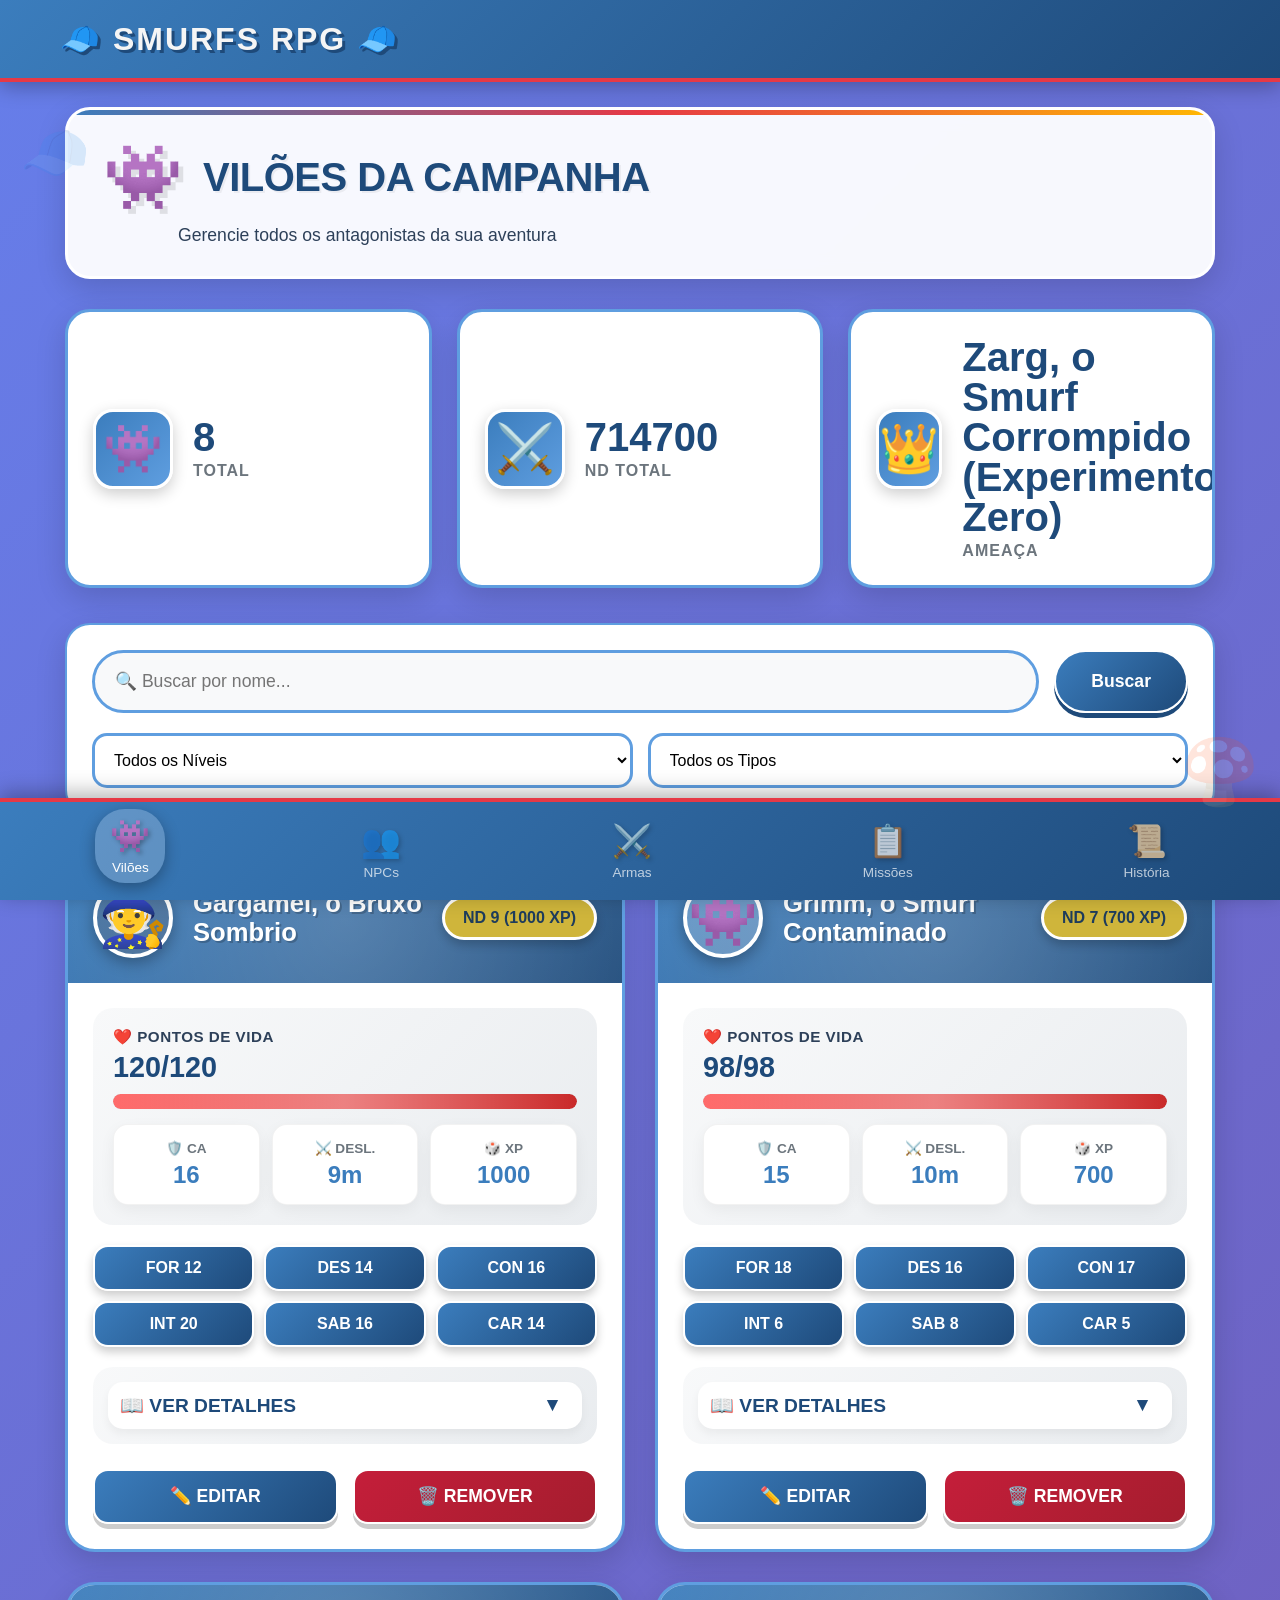
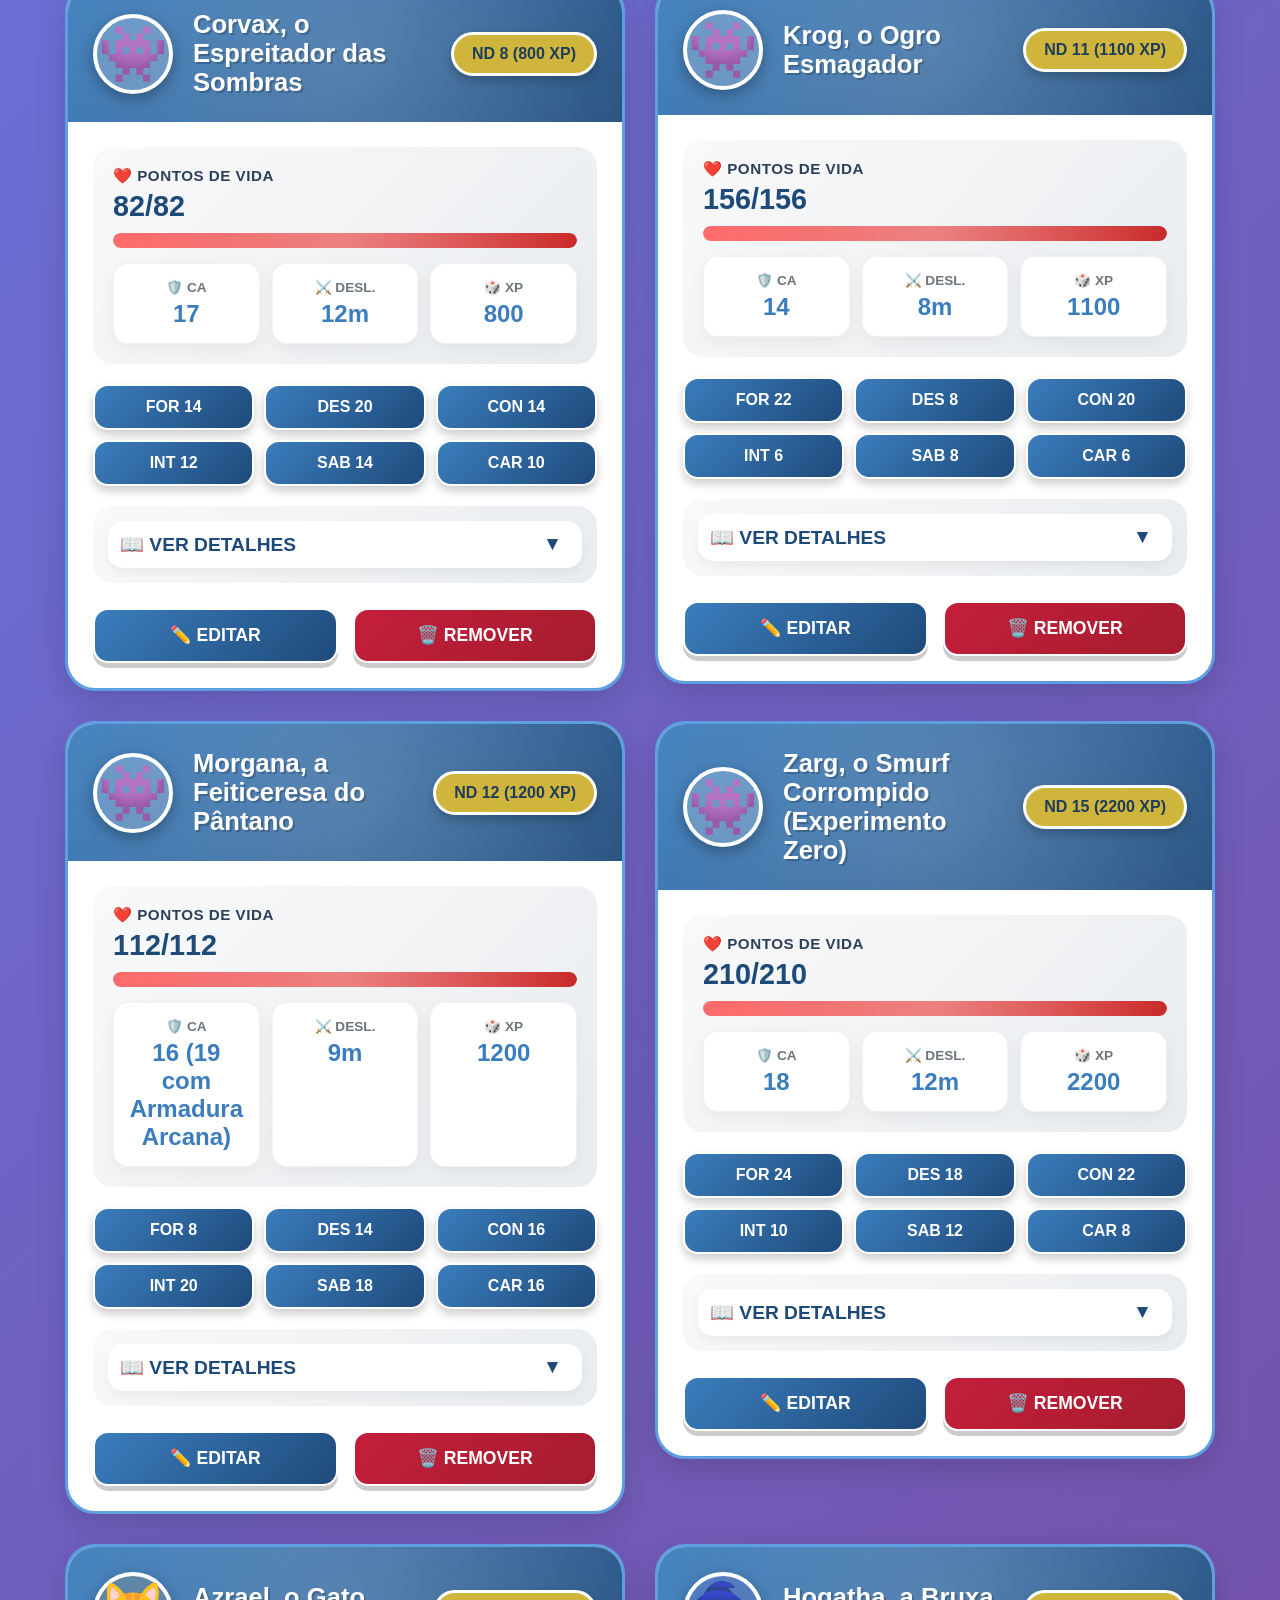
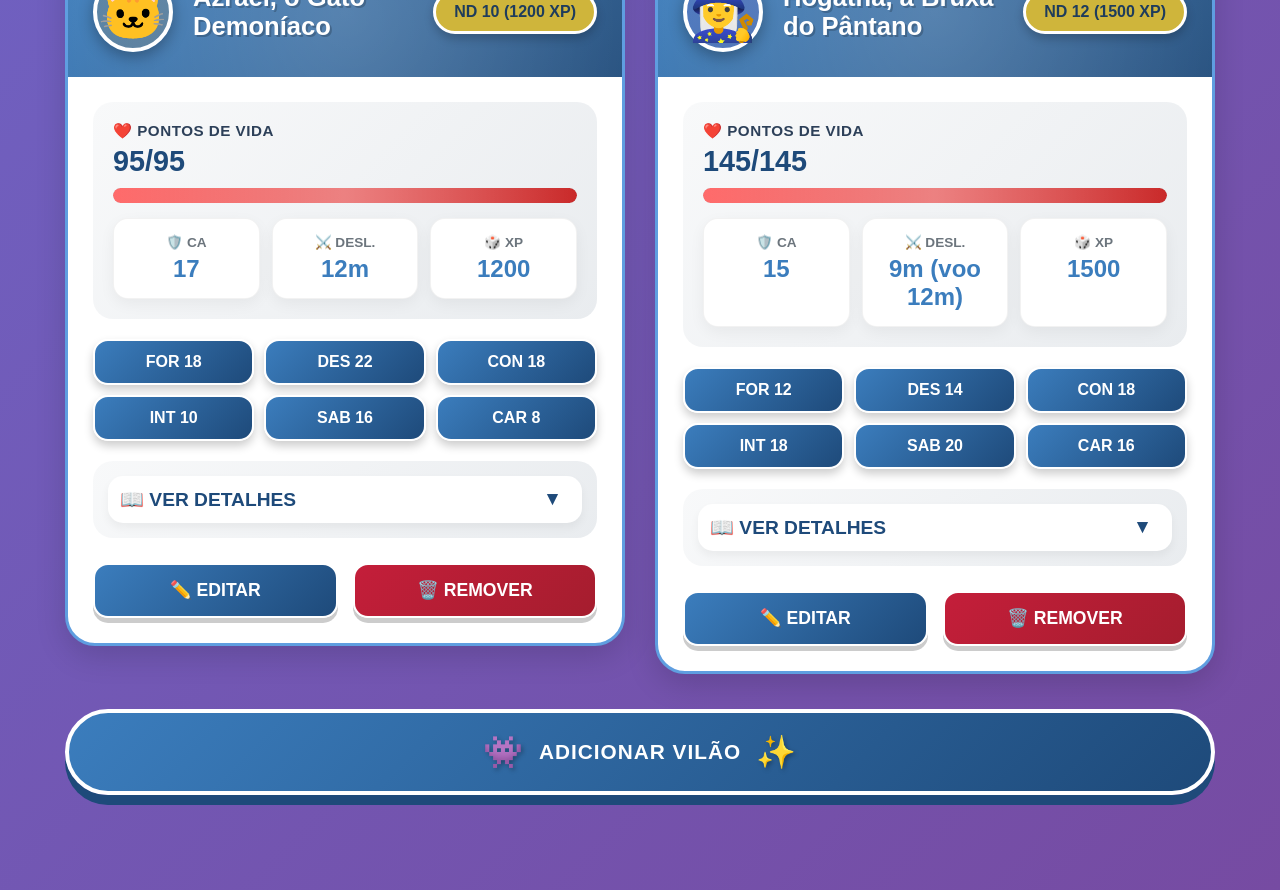
<file: index.html>
<!DOCTYPE html>
<html lang="pt-BR">
<head>
    <meta charset="UTF-8">
    <meta name="viewport" content="width=device-width, initial-scale=1.0, maximum-scale=1.0, user-scalable=no">
    <title>🧢 SMURFS RPG - D&D 5.5</title>
    
    <!-- CSS Principal -->
    <link rel="stylesheet" href="style.css">
    
    <!-- CSS das páginas específicas -->
    <link rel="stylesheet" href="assets/css/historia.css">
    <link rel="stylesheet" href="assets/css/armas.css">
    
    <meta name="theme-color" content="#3b7dbd">
</head>
<body>
    <!-- Header -->
    <div id="header-container">
        <header class="header">
            <div class="header-content">
                <h1>🧢 SMURFS RPG 🧢</h1>
            </div>
        </header>
    </div>

    <!-- Conteúdo principal -->
    <main class="container" id="main-container">
        <div id="content" class="content-area">
            <!-- Loading Screen -->
            <div class="loading-screen">
                <h1 class="loading-title">SMURFS RPG</h1>
                <div class="loading-spinner"></div>
                <p class="loading-text">Carregando a Vila dos Smurfs...</p>
            </div>
        </div>
    </main>

    <!-- Navegação inferior -->
    <nav class="bottom-nav">
        <a href="#" class="nav-item active" data-page="viloes" id="nav-viloes">
            <span class="nav-icon">👾</span>
            <span class="nav-text">Vilões</span>
        </a>
        <a href="#" class="nav-item" data-page="npcs" id="nav-npcs">
            <span class="nav-icon">👥</span>
            <span class="nav-text">NPCs</span>
        </a>

        <a href="#" class="nav-item" data-page="armas" id="nav-armas">
    <span class="nav-icon">⚔️</span>
    <span class="nav-text">Armas</span>
</a>
        <a href="#" class="nav-item" data-page="necessidades" id="nav-necessidades">
            <span class="nav-icon">📋</span>
            <span class="nav-text">Missões</span>
        </a>
        <a href="#" class="nav-item" data-page="historia" id="nav-historia">
            <span class="nav-icon">📜</span>
            <span class="nav-text">História</span>
        </a>

    </nav>

    <!-- Modal -->
    <div id="modal-container">
        <div id="modal" class="modal">
            <div class="modal-content">
                <div class="modal-header">
                    <h2 id="modal-title">Título</h2>
                    <button class="close-modal" onclick="fecharModal()">&times;</button>
                </div>
                <div id="modal-body"></div>
            </div>
        </div>
    </div>

    <!-- Elementos decorativos -->
    <div class="floating-mushroom">🍄</div>
    <div class="floating-smurf">🧢</div>

    <!-- Script principal (sempre carregado no final) -->
  <script src="./script.js"></script>
    
    <!-- Script de inicialização (garante que tudo funciona) -->
    <script>
        // Garantir que a navegação funciona mesmo se algo der errado
        document.addEventListener('DOMContentLoaded', function() {
            // Aguardar o script principal carregar
            setTimeout(function() {
                // Se a função carregarPagina não existir, criar uma de fallback
                if (typeof window.carregarPagina !== 'function') {
                    console.warn('Função carregarPagina não encontrada, criando fallback');
                    window.carregarPagina = function(page) {
                        console.log('Fallback: tentando carregar página', page);
                        // Tentar recarregar o script
                        const script = document.createElement('script');
                        script.src = 'js/script.js?' + Date.now(); // Cache bust
                        script.onload = function() {
                            console.log('Script recarregado, tentando novamente');
                            if (typeof window.carregarPagina === 'function') {
                                window.carregarPagina(page);
                            }
                        };
                        document.body.appendChild(script);
                    };
                }
                
                // Adicionar eventos aos links de navegação
                document.querySelectorAll('.nav-item').forEach(item => {
                    item.addEventListener('click', function(e) {
                        e.preventDefault();
                        const page = this.dataset.page;
                        if (typeof window.carregarPagina === 'function') {
                            window.carregarPagina(page);
                        } else {
                            console.error('Função carregarPagina não disponível');
                        }
                    });
                });
            }, 500); // Pequeno delay para garantir que o script carregou
        });
    </script>
</body>
</html>
</file>
<file: style.css>
/* ===== VARIÁVEIS GLOBAIS ===== */
:root {
    --smurf-blue: #3b7dbd;
    --smurf-blue-light: #5f9ee0;
    --smurf-blue-dark: #1e4a7a;
    --smurf-hat: #f5f5f5;
    --smurf-hat-red: #e63946;
    --forest-green: #2d6a4f;
    --forest-light: #40916c;
    --gold: #ffb703;
    --potion-purple: #9d4edd;
    --dnd-red: #c41e3a;
    --dnd-gold: #cfb53b;
    --dnd-brown: #8b4513;
    --text-primary: #1e3c5c;
    --text-secondary: #2d4059;
    --text-dim: #6c757d;
    --shadow: 0 10px 30px rgba(0, 0, 0, 0.15);
    --shadow-hover: 0 20px 40px rgba(0, 0, 0, 0.2);
    --border-radius: 25px;
    --transition: all 0.3s ease;
}

/* ===== RESET ===== */
* {
    margin: 0;
    padding: 0;
    box-sizing: border-box;
    font-family: 'Segoe UI', 'Roboto', sans-serif;
}

body {
    background: linear-gradient(135deg, #667eea 0%, #764ba2 100%);
    color: var(--text-primary);
    min-height: 100vh;
    padding-bottom: 70px;
    position: relative;
}

/* ===== HEADER ===== */
.header {
    background: linear-gradient(135deg, var(--smurf-blue), var(--smurf-blue-dark));
    padding: 20px;
    position: sticky;
    top: 0;
    z-index: 100;
    border-bottom: 4px solid var(--smurf-hat-red);
    box-shadow: 0 4px 20px rgba(0, 0, 0, 0.3);
}

.header-content {
    display: flex;
    align-items: center;
    justify-content: space-between;
    max-width: 1200px;
    margin: 0 auto;
    padding: 0 20px;
}

.header h1 {
    font-size: 2rem;
    color: var(--smurf-hat);
    text-shadow: 3px 3px 0 var(--smurf-blue-dark);
    letter-spacing: 2px;
}

.header-menu {
    background: rgba(255,255,255,0.2);
    border: 2px solid white;
    color: white;
    font-size: 2rem;
    cursor: pointer;
    width: 60px;
    height: 60px;
    border-radius: 50%;
    display: flex;
    align-items: center;
    justify-content: center;
    transition: var(--transition);
}

.header-menu:hover {
    background: white;
    color: var(--smurf-blue);
    transform: rotate(90deg);
}

/* ===== NAVEGAÇÃO INFERIOR ===== */
.bottom-nav {
    position: fixed;
    bottom: 0;
    left: 0;
    right: 0;
    background: linear-gradient(135deg, var(--smurf-blue), var(--smurf-blue-dark));
    display: flex;
    justify-content: space-around;
    padding: 12px 5px;
    border-top: 4px solid var(--smurf-hat-red);
    z-index: 100;
    box-shadow: 0 -5px 20px rgba(0, 0, 0, 0.3);
}

.nav-item {
    color: rgba(255,255,255,0.7);
    text-decoration: none;
    font-size: 0.85rem;
    display: flex;
    flex-direction: column;
    align-items: center;
    gap: 5px;
    transition: var(--transition);
    padding: 8px 15px;
    border-radius: 30px;
    position: relative;
    overflow: hidden;
}

.nav-item::before {
    content: '';
    position: absolute;
    bottom: 0;
    left: 0;
    right: 0;
    height: 0;
    background: rgba(255,255,255,0.2);
    transition: var(--transition);
}

.nav-item:hover::before {
    height: 100%;
}

.nav-item.active {
    color: white;
    background: rgba(255,255,255,0.2);
    transform: translateY(-5px);
    box-shadow: 0 5px 15px rgba(0,0,0,0.3);
}

.nav-icon {
    font-size: 2rem;
    filter: drop-shadow(2px 2px 2px rgba(0,0,0,0.3));
}

/* ===== CONTAINER PRINCIPAL ===== */
.container {
    max-width: 1200px;
    margin: 0 auto;
    padding: 25px;
}

.page-header {
    text-align: left;
    margin-bottom: 30px;
    background: rgba(255,255,255,0.95);
    backdrop-filter: blur(10px);
    padding: 30px 35px;
    border-radius: var(--border-radius);
    border: 3px solid white;
    box-shadow: var(--shadow);
    position: relative;
    overflow: hidden;
}

.page-header::before {
    content: '';
    position: absolute;
    top: 0;
    left: 0;
    right: 0;
    height: 5px;
    background: linear-gradient(90deg, var(--smurf-blue), var(--smurf-hat-red), var(--gold));
}

.header-title {
    display: flex;
    align-items: center;
    gap: 20px;
}

.header-emoji {
    font-size: 4rem;
    filter: drop-shadow(5px 5px 0 rgba(0,0,0,0.1));
    animation: bounce 2s infinite;
}

@keyframes bounce {
    0%, 100% { transform: translateY(0); }
    50% { transform: translateY(-10px); }
}

.page-header h1 {
    color: var(--smurf-blue-dark);
    font-size: 2.5rem;
    font-weight: 800;
    text-shadow: 2px 2px 0 rgba(0,0,0,0.05);
    letter-spacing: -0.5px;
}

.header-subtitle {
    color: var(--text-secondary);
    font-size: 1.1rem;
    margin-top: 10px;
    padding-left: 75px;
}

/* ===== STATS GRID ===== */
.stats-grid {
    display: grid;
    grid-template-columns: repeat(auto-fit, minmax(250px, 1fr));
    gap: 25px;
    margin-bottom: 35px;
}

.stat-card {
    background: white;
    border-radius: var(--border-radius);
    padding: 25px;
    display: flex;
    align-items: center;
    gap: 20px;
    box-shadow: var(--shadow);
    border: 3px solid var(--smurf-blue-light);
    transition: var(--transition);
    position: relative;
    overflow: hidden;
}

.stat-card::after {
    content: '';
    position: absolute;
    top: -50%;
    right: -50%;
    width: 200%;
    height: 200%;
    background: radial-gradient(circle, rgba(255,255,255,0.2) 0%, transparent 70%);
    opacity: 0;
    transition: var(--transition);
}

.stat-card:hover {
    transform: translateY(-10px) scale(1.02);
    border-color: var(--smurf-blue);
    box-shadow: var(--shadow-hover);
}

.stat-card:hover::after {
    opacity: 1;
}

.stat-icon {
    font-size: 3rem;
    width: 80px;
    height: 80px;
    background: linear-gradient(135deg, var(--smurf-blue), var(--smurf-blue-light));
    border-radius: 20px;
    display: flex;
    align-items: center;
    justify-content: center;
    color: white;
    border: 3px solid white;
    box-shadow: 0 5px 15px rgba(0,0,0,0.2);
}

.stat-info {
    flex: 1;
}

.stat-value {
    display: block;
    font-size: 2.5rem;
    font-weight: 800;
    color: var(--smurf-blue-dark);
    line-height: 1;
    margin-bottom: 5px;
}

.stat-label {
    font-size: 1rem;
    color: var(--text-dim);
    text-transform: uppercase;
    letter-spacing: 1px;
    font-weight: 600;
}

/* ===== FILTROS ===== */
.filtros-container {
    background: white;
    border-radius: var(--border-radius);
    padding: 25px;
    margin-bottom: 35px;
    box-shadow: var(--shadow);
    border: 2px solid var(--smurf-blue-light);
}

.busca-wrapper {
    display: flex;
    gap: 15px;
    margin-bottom: 20px;
}

.busca-input {
    flex: 1;
    padding: 18px 20px;
    border: 3px solid var(--smurf-blue-light);
    border-radius: 50px;
    font-size: 1.1rem;
    transition: var(--transition);
    background: #f8f9fa;
}

.busca-input:focus {
    outline: none;
    border-color: var(--smurf-blue);
    box-shadow: 0 0 0 4px rgba(59, 125, 189, 0.2);
    background: white;
}

.btn-busca {
    padding: 18px 35px;
    background: linear-gradient(135deg, var(--smurf-blue), var(--smurf-blue-dark));
    color: white;
    border: none;
    border-radius: 50px;
    font-weight: bold;
    font-size: 1.1rem;
    cursor: pointer;
    transition: var(--transition);
    border: 2px solid white;
    box-shadow: 0 5px 0 var(--smurf-blue-dark);
}

.btn-busca:active {
    transform: translateY(5px);
    box-shadow: none;
}

.filtros-grid {
    display: grid;
    grid-template-columns: repeat(auto-fit, minmax(200px, 1fr));
    gap: 15px;
}

.filtro-select {
    padding: 15px;
    border: 3px solid var(--smurf-blue-light);
    border-radius: 15px;
    font-size: 1rem;
    background: white;
    cursor: pointer;
    transition: var(--transition);
}

.filtro-select:hover {
    border-color: var(--smurf-blue);
    background: #f8f9fa;
}

.filtros-rapidos {
    display: flex;
    gap: 10px;
    flex-wrap: wrap;
    margin-bottom: 20px;
}

.filtro-tag {
    padding: 12px 20px;
    background: white;
    border: 2px solid var(--smurf-blue-light);
    border-radius: 40px;
    font-size: 0.95rem;
    cursor: pointer;
    transition: var(--transition);
    font-weight: 600;
}

.filtro-tag:hover {
    background: var(--smurf-blue);
    color: white;
    border-color: var(--smurf-blue);
    transform: translateY(-2px);
}

.status-tabs {
    display: flex;
    gap: 10px;
    margin-bottom: 25px;
    background: white;
    padding: 10px;
    border-radius: 60px;
    box-shadow: var(--shadow);
}

.tab-btn {
    flex: 1;
    padding: 15px;
    border: none;
    background: transparent;
    color: var(--text-secondary);
    border-radius: 50px;
    font-size: 1rem;
    font-weight: 600;
    cursor: pointer;
    transition: var(--transition);
}

.tab-btn.active {
    background: linear-gradient(135deg, var(--smurf-blue), var(--smurf-blue-dark));
    color: white;
    box-shadow: 0 5px 15px rgba(59, 125, 189, 0.4);
}

/* ===== CARDS DE VILÕES ===== */
.viloes-lista {
    display: grid;
    grid-template-columns: repeat(auto-fill, minmax(400px, 1fr));
    gap: 30px;
    margin-bottom: 35px;
}

.card {
    background: white;
    border-radius: 30px;
    overflow: hidden;
    box-shadow: var(--shadow);
    border: 3px solid var(--smurf-blue-light);
    transition: var(--transition);
    height: fit-content;
    position: relative;
}

.card:hover {
    transform: translateY(-15px) scale(1.02);
    box-shadow: var(--shadow-hover);
    border-color: var(--smurf-blue);
}

.card-header {
    background: linear-gradient(135deg, var(--smurf-blue), var(--smurf-blue-dark));
    padding: 25px;
    display: flex;
    align-items: center;
    gap: 20px;
    color: white;
    position: relative;
    overflow: hidden;
}

.card-header::before {
    content: '';
    position: absolute;
    top: -50%;
    right: -50%;
    width: 200%;
    height: 200%;
    background: radial-gradient(circle, rgba(255,255,255,0.2) 0%, transparent 70%);
}

.vilao-tipo-emoji {
    font-size: 3.5rem;
    width: 80px;
    height: 80px;
    background: rgba(255,255,255,0.2);
    border-radius: 50%;
    display: flex;
    align-items: center;
    justify-content: center;
    border: 4px solid white;
    box-shadow: 0 5px 15px rgba(0,0,0,0.3);
    position: relative;
    z-index: 1;
}

.vilao-nome {
    flex: 1;
    font-size: 1.6rem;
    font-weight: bold;
    margin: 0;
    text-shadow: 2px 2px 0 rgba(0,0,0,0.2);
    position: relative;
    z-index: 1;
}

.badge-nivel {
    background: var(--dnd-gold);
    color: var(--text-primary);
    padding: 10px 18px;
    border-radius: 40px;
    font-size: 1rem;
    font-weight: bold;
    border: 3px solid white;
    box-shadow: 0 5px 10px rgba(0,0,0,0.2);
    position: relative;
    z-index: 1;
}

.card-content {
    padding: 25px;
}

.vilao-status {
    background: linear-gradient(135deg, #f8f9fa, #e9ecef);
    border-radius: 20px;
    padding: 20px;
    margin-bottom: 20px;
}

.status-item {
    margin-bottom: 15px;
}

.status-label {
    display: block;
    font-size: 0.95rem;
    color: var(--text-secondary);
    margin-bottom: 5px;
    font-weight: 600;
    letter-spacing: 0.5px;
}

.status-value {
    font-size: 1.8rem;
    font-weight: bold;
    color: var(--smurf-blue-dark);
    display: block;
    margin-bottom: 10px;
}

.progress-bar {
    width: 100%;
    height: 15px;
    background: #dee2e6;
    border-radius: 20px;
    overflow: hidden;
    box-shadow: inset 0 2px 5px rgba(0,0,0,0.1);
}

.progress-fill {
    height: 100%;
    background: linear-gradient(90deg, #ff6b6b, #c92a2a);
    border-radius: 20px;
    transition: width 0.5s ease;
    position: relative;
    overflow: hidden;
}

.progress-fill::after {
    content: '';
    position: absolute;
    top: 0;
    left: 0;
    right: 0;
    bottom: 0;
    background: linear-gradient(90deg, transparent, rgba(255,255,255,0.3), transparent);
    animation: shimmer 1.5s infinite;
}

@keyframes shimmer {
    0% { transform: translateX(-100%); }
    100% { transform: translateX(100%); }
}

.status-row {
    display: grid;
    grid-template-columns: repeat(3, 1fr);
    gap: 12px;
}

.status-mini {
    background: white;
    border-radius: 15px;
    padding: 15px;
    text-align: center;
    box-shadow: 0 5px 15px rgba(0,0,0,0.05);
    border: 1px solid rgba(0,0,0,0.05);
}

.status-mini .label {
    display: block;
    font-size: 0.85rem;
    color: var(--text-dim);
    margin-bottom: 5px;
    font-weight: 600;
}

.status-mini .value {
    font-size: 1.5rem;
    font-weight: bold;
    color: var(--smurf-blue);
}

.atributos-mini {
    display: grid;
    grid-template-columns: repeat(3, 1fr);
    gap: 10px;
    margin: 20px 0;
}

.atributo {
    background: linear-gradient(135deg, var(--smurf-blue), var(--smurf-blue-dark));
    color: white;
    padding: 12px 8px;
    border-radius: 15px;
    text-align: center;
    font-weight: bold;
    font-size: 1rem;
    border: 2px solid white;
    box-shadow: 0 5px 10px rgba(0,0,0,0.2);
    transition: var(--transition);
}

.atributo:hover {
    transform: scale(1.05);
    filter: brightness(1.1);
}

.detalhes-vilao {
    margin: 20px 0;
    background: linear-gradient(135deg, #f8f9fa, #e9ecef);
    border-radius: 20px;
    padding: 15px;
}

.detalhes-vilao summary {
    cursor: pointer;
    color: var(--smurf-blue-dark);
    font-weight: bold;
    font-size: 1.2rem;
    padding: 12px;
    background: white;
    border-radius: 15px;
    list-style: none;
    position: relative;
    box-shadow: 0 5px 10px rgba(0,0,0,0.05);
    transition: var(--transition);
}

.detalhes-vilao summary:hover {
    background: var(--smurf-blue);
    color: white;
}

.detalhes-vilao summary::-webkit-details-marker {
    display: none;
}

.detalhes-vilao summary::after {
    content: '▼';
    position: absolute;
    right: 20px;
    transition: transform 0.3s;
}

.detalhes-vilao[open] summary::after {
    transform: rotate(180deg);
}

.detalhes-conteudo {
    padding: 20px 15px 10px;
}

.detalhes-conteudo h4 {
    color: var(--smurf-blue-dark);
    margin: 15px 0 10px;
    font-size: 1.2rem;
    border-left: 4px solid var(--dnd-gold);
    padding-left: 12px;
}

.ataques-list {
    list-style: none;
    margin: 10px 0;
}

.ataques-list li {
    background: white;
    padding: 15px 20px;
    margin-bottom: 10px;
    border-radius: 15px;
    display: flex;
    justify-content: space-between;
    align-items: center;
    border-left: 5px solid var(--smurf-blue);
    box-shadow: 0 3px 10px rgba(0,0,0,0.05);
    transition: var(--transition);
}

.ataques-list li:hover {
    transform: translateX(5px);
    border-left-color: var(--dnd-gold);
}

.ataque-nome {
    font-weight: 600;
    font-size: 1.1rem;
}

.ataque-dano {
    background: linear-gradient(135deg, var(--dnd-gold), #e6b800);
    color: var(--text-primary);
    padding: 6px 15px;
    border-radius: 30px;
    font-weight: bold;
    border: 2px solid white;
}

.historia {
    background: white;
    padding: 20px;
    border-radius: 15px;
    line-height: 1.7;
    border-left: 5px solid var(--dnd-gold);
    box-shadow: 0 3px 10px rgba(0,0,0,0.05);
    font-size: 1.05rem;
}

.taticas, .fraquezas, .tesouro {
    background: white;
    padding: 15px;
    border-radius: 12px;
    margin: 10px 0;
    border-left: 4px solid var(--smurf-blue);
}

.acoes-vilao {
    display: grid;
    grid-template-columns: 1fr 1fr;
    gap: 15px;
    margin-top: 25px;
}

.btn-editar, .btn-remover {
    padding: 15px;
    border: none;
    border-radius: 15px;
    font-size: 1.1rem;
    font-weight: bold;
    cursor: pointer;
    display: flex;
    align-items: center;
    justify-content: center;
    gap: 10px;
    transition: var(--transition);
    border: 2px solid white;
    box-shadow: 0 5px 0 rgba(0,0,0,0.2);
}

.btn-editar {
    background: linear-gradient(135deg, var(--smurf-blue), var(--smurf-blue-dark));
    color: white;
}

.btn-remover {
    background: linear-gradient(135deg, var(--dnd-red), #a51d2e);
    color: white;
}

.btn-editar:active, .btn-remover:active {
    transform: translateY(5px);
    box-shadow: none;
}

/* ===== CARDS DE NPC ===== */
.npcs-lista {
    display: grid;
    grid-template-columns: repeat(auto-fill, minmax(350px, 1fr));
    gap: 25px;
    margin-bottom: 35px;
}

.npc-card {
    background: white;
    border-radius: 30px;
    padding: 25px;
    display: flex;
    gap: 20px;
    box-shadow: var(--shadow);
    border: 3px solid var(--smurf-blue-light);
    transition: var(--transition);
    position: relative;
    overflow: hidden;
}

.npc-card::before {
    content: '';
    position: absolute;
    top: 0;
    left: 0;
    right: 0;
    height: 8px;
    background: linear-gradient(90deg, var(--smurf-blue), var(--potion-purple));
}

.npc-card.smurf::before {
    background: linear-gradient(90deg, var(--smurf-blue), var(--smurf-hat-red));
}

.npc-card:hover {
    transform: translateY(-10px);
    box-shadow: var(--shadow-hover);
    border-color: var(--smurf-blue);
}

.npc-avatar {
    width: 100px;
    height: 100px;
    background: linear-gradient(135deg, var(--smurf-blue), var(--smurf-blue-dark));
    border-radius: 50%;
    display: flex;
    align-items: center;
    justify-content: center;
    font-size: 4rem;
    color: white;
    border: 4px solid white;
    box-shadow: 0 10px 20px rgba(0,0,0,0.2);
    position: relative;
    z-index: 1;
}

.npc-info {
    flex: 1;
    position: relative;
    z-index: 1;
}

.npc-info h3 {
    font-size: 1.7rem;
    color: var(--smurf-blue-dark);
    margin-bottom: 8px;
    display: flex;
    align-items: center;
    gap: 10px;
    flex-wrap: wrap;
}

.npc-nivel {
    background: linear-gradient(135deg, var(--dnd-gold), #e6b800);
    color: var(--text-primary);
    padding: 5px 12px;
    border-radius: 30px;
    font-size: 0.9rem;
    font-weight: bold;
    border: 2px solid white;
}

.funcao {
    color: var(--smurf-blue);
    font-weight: 600;
    margin-bottom: 12px;
    font-size: 1.1rem;
}

.descricao {
    color: var(--text-secondary);
    line-height: 1.6;
    margin-bottom: 15px;
    font-size: 1rem;
}

.npc-detalhes {
    margin-top: 15px;
    background: linear-gradient(135deg, #f8f9fa, #e9ecef);
    border-radius: 15px;
    padding: 12px;
}

.npc-detalhes summary {
    cursor: pointer;
    color: var(--smurf-blue-dark);
    font-weight: 600;
    font-size: 1.1rem;
    padding: 8px;
    background: white;
    border-radius: 12px;
}

.npc-detalhes p {
    margin: 12px 0;
    padding: 12px;
    background: white;
    border-radius: 10px;
    border-left: 4px solid var(--smurf-blue);
}

/* ===== MISSÕES ===== */
.necessidades-lista {
    list-style: none;
    display: grid;
    grid-template-columns: repeat(auto-fill, minmax(400px, 1fr));
    gap: 25px;
    margin-bottom: 35px;
}

.necessidade-item {
    background: white;
    border-radius: 25px;
    padding: 25px;
    display: flex;
    justify-content: space-between;
    align-items: center;
    box-shadow: var(--shadow);
    border: 3px solid var(--smurf-blue-light);
    transition: var(--transition);
    position: relative;
    overflow: hidden;
}

.necessidade-item::before {
    content: '';
    position: absolute;
    top: 0;
    left: 0;
    width: 5px;
    height: 100%;
    background: linear-gradient(135deg, var(--smurf-blue), var(--smurf-blue-dark));
}

.necessidade-item:hover {
    transform: translateX(10px);
    border-color: var(--smurf-blue);
    box-shadow: var(--shadow-hover);
}

.necessidade-item.concluida {
    opacity: 0.8;
    background: linear-gradient(135deg, #f8f9fa, #e9ecef);
}

.necessidade-item.concluida::before {
    background: linear-gradient(135deg, #4caf50, #2e7d32);
}

.necessidade-conteudo {
    flex: 1;
}

.necessidade-conteudo strong {
    font-size: 1.4rem;
    color: var(--smurf-blue-dark);
    display: block;
    margin-bottom: 8px;
}

.necessidade-categoria {
    display: inline-block;
    background: linear-gradient(135deg, var(--smurf-blue-light), var(--smurf-blue));
    color: white;
    padding: 5px 15px;
    border-radius: 30px;
    font-size: 0.9rem;
    font-weight: bold;
    margin-bottom: 12px;
    border: 2px solid white;
}

.necessidade-conteudo p {
    color: var(--text-secondary);
    margin: 8px 0;
    font-size: 1rem;
    line-height: 1.5;
}

.necessidade-acoes {
    display: flex;
    gap: 10px;
    margin-left: 20px;
}

.necessidade-acoes button {
    background: none;
    border: none;
    font-size: 2rem;
    cursor: pointer;
    padding: 10px;
    border-radius: 15px;
    transition: var(--transition);
    filter: drop-shadow(2px 2px 2px rgba(0,0,0,0.1));
}

.necessidade-acoes button:hover {
    background: rgba(0,0,0,0.05);
    transform: scale(1.2);
}

.categoria-titulo {
    grid-column: 1 / -1;
    color: var(--smurf-blue-dark);
    font-size: 1.8rem;
    margin: 20px 0 15px;
    padding-bottom: 10px;
    border-bottom: 4px solid var(--smurf-hat-red);
    font-weight: 800;
}

/* ===== BOTÃO ADICIONAR ===== */
.btn-add {
    background: linear-gradient(135deg, var(--smurf-blue), var(--smurf-blue-dark));
    color: white;
    border: none;
    padding: 20px 30px;
    border-radius: 60px;
    font-size: 1.3rem;
    font-weight: bold;
    width: 100%;
    cursor: pointer;
    display: flex;
    align-items: center;
    justify-content: center;
    gap: 15px;
    border: 4px solid white;
    box-shadow: 0 10px 0 var(--smurf-blue-dark);
    transition: var(--transition);
    margin-top: 30px;
    letter-spacing: 1px;
}

.btn-add:active {
    transform: translateY(10px);
    box-shadow: none;
}

.btn-add:hover {
    filter: brightness(1.1);
    transform: scale(1.02);
}

.btn-add:active {
    transform: translateY(10px) scale(0.98);
}

.btn-icon {
    font-size: 2rem;
    filter: drop-shadow(2px 2px 2px rgba(0,0,0,0.3));
}

/* ===== EMPTY STATE ===== */
.empty-state {
    text-align: center;
    padding: 60px 30px;
    background: white;
    border-radius: 40px;
    border: 4px dashed var(--smurf-blue-light);
    grid-column: 1 / -1;
}

.empty-state .emoji {
    font-size: 6rem;
    margin-bottom: 20px;
    animation: bounce 2s infinite;
}

.empty-state h3 {
    color: var(--smurf-blue-dark);
    font-size: 2rem;
    margin-bottom: 15px;
}

.empty-state p {
    color: var(--text-dim);
    font-size: 1.2rem;
}

/* ===== LOADING ===== */
.loading-screen {
    text-align: center;
    padding: 120px 20px;
    background: rgba(255,255,255,0.9);
    border-radius: 50px;
    margin: 50px 0;
}

.loading-spinner {
    width: 80px;
    height: 80px;
    border: 8px solid var(--smurf-blue-light);
    border-top-color: var(--smurf-blue-dark);
    border-radius: 50%;
    animation: spin 1s linear infinite;
    margin: 20px auto;
}

@keyframes spin {
    to { transform: rotate(360deg); }
}

.loading-title {
    color: var(--smurf-blue-dark);
    font-size: 2.5rem;
    margin-bottom: 20px;
}

.loading-text {
    color: var(--text-secondary);
    font-size: 1.3rem;
}

/* ===== MODAL ===== */
.modal {
    display: none;
    position: fixed;
    top: 0;
    left: 0;
    right: 0;
    bottom: 0;
    background: rgba(0,0,0,0.7);
    z-index: 2000;
    padding: 20px;
    backdrop-filter: blur(8px);
}

.modal.active {
    display: flex;
    align-items: center;
    justify-content: center;
    animation: fadeIn 0.3s;
}

.modal-content {
    background: white;
    border-radius: 50px;
    padding: 35px;
    max-width: 500px;
    width: 100%;
    max-height: 85vh;
    overflow-y: auto;
    border: 5px solid var(--smurf-blue);
    box-shadow: 0 30px 60px rgba(0,0,0,0.4);
    position: relative;
}

.modal-header {
    display: flex;
    justify-content: space-between;
    align-items: center;
    margin-bottom: 25px;
    padding-bottom: 15px;
    border-bottom: 3px solid var(--smurf-blue-light);
}

.modal-header h2 {
    color: var(--smurf-blue-dark);
    font-size: 1.8rem;
}

.close-modal {
    font-size: 2.5rem;
    cursor: pointer;
    color: var(--dnd-red);
    background: none;
    border: none;
    width: 50px;
    height: 50px;
    display: flex;
    align-items: center;
    justify-content: center;
    border-radius: 50%;
    transition: var(--transition);
}

.close-modal:hover {
    background: rgba(198, 40, 40, 0.1);
    transform: rotate(90deg);
}

/* ===== ELEMENTOS DECORATIVOS ===== */
.floating-mushroom {
    position: fixed;
    bottom: 90px;
    right: 20px;
    font-size: 4rem;
    opacity: 0.15;
    pointer-events: none;
    z-index: 999;
    animation: float 4s ease-in-out infinite;
}

.floating-smurf {
    position: fixed;
    top: 120px;
    left: 20px;
    font-size: 3.5rem;
    opacity: 0.15;
    pointer-events: none;
    animation: float 5s ease-in-out infinite;
}

@keyframes float {
    0%, 100% { transform: translateY(0) rotate(0deg); }
    50% { transform: translateY(-20px) rotate(5deg); }
}

/* ===== RESPONSIVIDADE ===== */
@media (max-width: 768px) {
    .container {
        padding: 15px;
    }
    
    .page-header {
        padding: 20px;
    }
    
    .page-header h1 {
        font-size: 1.8rem;
    }
    
    .header-emoji {
        font-size: 3rem;
    }
    
    .stats-grid {
        grid-template-columns: 1fr;
    }
    
    .viloes-lista,
    .npcs-lista,
    .necessidades-lista {
        grid-template-columns: 1fr;
    }
    
    .card-header {
        flex-wrap: wrap;
        text-align: center;
        justify-content: center;
    }
    
    .vilao-nome {
        font-size: 1.4rem;
        text-align: center;
    }
    
    .status-row {
        grid-template-columns: 1fr;
    }
    
    .atributos-mini {
        grid-template-columns: repeat(2, 1fr);
    }
    
    .npc-card {
        flex-direction: column;
        text-align: center;
    }
    
    .npc-avatar {
        margin: 0 auto;
    }
    
    .necessidade-item {
        flex-direction: column;
        text-align: center;
    }
    
    .necessidade-acoes {
        margin-left: 0;
        margin-top: 15px;
    }
    
    .status-tabs {
        flex-wrap: wrap;
    }
    
    .tab-btn {
        font-size: 0.9rem;
        padding: 12px;
    }
}

@media (max-width: 480px) {
    .header h1 {
        font-size: 1.4rem;
    }
    
    .nav-text {
        font-size: 0.7rem;
    }
    
    .nav-icon {
        font-size: 1.6rem;
    }
    
    .busca-wrapper {
        flex-direction: column;
    }
    
    .btn-busca {
        width: 100%;
    }
    
    .filtros-grid {
        grid-template-columns: 1fr;
    }
}
</file>
<file: assets/css/historia.css>
/* ===== PÁGINA DE HISTÓRIA ===== */
.historia-page {
    max-width: 1000px;
    margin: 0 auto;
    padding: 20px;
}

/* ===== HEADER DA HISTÓRIA ===== */
.historia-header {
    background: linear-gradient(135deg, #1e3a5f, #0a1a2f);
    border-radius: 40px;
    padding: 40px;
    margin-bottom: 30px;
    text-align: center;
    border: 4px solid #ffd700;
    box-shadow: 0 20px 40px rgba(0,0,0,0.3);
    position: relative;
    overflow: hidden;
}

.historia-header::before {
    content: '△○— —';
    position: absolute;
    top: 50%;
    left: 50%;
    transform: translate(-50%, -50%);
    font-size: 10rem;
    color: rgba(255,215,0,0.1);
    white-space: nowrap;
    z-index: 0;
    font-weight: bold;
}

.historia-titulo {
    position: relative;
    z-index: 1;
}

.historia-titulo h1 {
    font-size: 2.8rem;
    color: #ffd700;
    text-shadow: 3px 3px 0 #8b4513, 5px 5px 0 rgba(0,0,0,0.3);
    margin-bottom: 15px;
}

.historia-subtitulo {
    font-size: 1.2rem;
    color: white;
    background: rgba(0,0,0,0.3);
    display: inline-block;
    padding: 10px 30px;
    border-radius: 50px;
    backdrop-filter: blur(5px);
    border: 1px solid #ffd700;
}

/* ===== TIMELINE ===== */
.historia-timeline {
    display: flex;
    justify-content: space-between;
    margin-bottom: 30px;
    background: white;
    padding: 15px;
    border-radius: 50px;
    box-shadow: 0 10px 30px rgba(0,0,0,0.1);
    border: 3px solid #3b7dbd;
    position: relative;
    flex-wrap: wrap;
    gap: 10px;
}

.historia-timeline::before {
    content: '';
    position: absolute;
    top: 50%;
    left: 60px;
    right: 60px;
    height: 3px;
    background: linear-gradient(90deg, #3b7dbd, #ffd700, #c41e3a);
    transform: translateY(-50%);
    border-radius: 2px;
    z-index: 0;
}

.timeline-item {
    position: relative;
    z-index: 2;
    background: white;
    padding: 10px 0;
    cursor: pointer;
    transition: all 0.3s;
    flex: 1;
    text-align: center;
    min-width: 60px;
}

.timeline-dot {
    width: 50px;
    height: 50px;
    background: #3b7dbd;
    border-radius: 50%;
    display: flex;
    align-items: center;
    justify-content: center;
    margin: 0 auto 8px;
    border: 3px solid white;
    box-shadow: 0 5px 15px rgba(0,0,0,0.2);
    transition: all 0.3s;
    font-size: 1.3rem;
    color: white;
}

.timeline-item.active .timeline-dot {
    background: linear-gradient(135deg, #ffd700, #ffaa00);
    transform: scale(1.2);
    box-shadow: 0 0 30px #ffd700;
}

.timeline-label {
    font-weight: bold;
    color: #2d4059;
    font-size: 0.9rem;
    transition: all 0.3s;
}

.timeline-item.active .timeline-label {
    color: #ffd700;
    font-weight: 800;
}

/* ===== CONTEÚDO DOS ARCOS ===== */
.historia-conteudo {
    background: rgba(255,255,255,0.95);
    backdrop-filter: blur(10px);
    border-radius: 40px;
    padding: 30px;
    box-shadow: 0 20px 50px rgba(0,0,0,0.2);
    border: 3px solid white;
    animation: fadeIn 0.5s ease;
    min-height: 500px;
}

.arco-conteudo {
    display: none;
}

.arco-conteudo.active {
    display: block;
}

@keyframes fadeIn {
    from { opacity: 0; transform: translateY(20px); }
    to { opacity: 1; transform: translateY(0); }
}

/* ===== CARDS DE HISTÓRIA ===== */
.historia-card {
    background: white;
    border-radius: 30px;
    padding: 25px;
    margin-bottom: 25px;
    box-shadow: 0 10px 30px rgba(0,0,0,0.1);
    border: 3px solid #3b7dbd;
}

.historia-card.destaque {
    border-color: #ffd700;
    background: linear-gradient(135deg, #fff9e6, white);
}

.historia-card h2 {
    font-size: 2rem;
    color: #1e4a7a;
    margin-bottom: 20px;
    border-left: 6px solid #ffd700;
    padding-left: 20px;
}

.historia-card h3 {
    font-size: 1.5rem;
    color: #1e4a7a;
    margin: 20px 0 15px;
}

.historia-card p {
    font-size: 1.1rem;
    line-height: 1.6;
    color: #333;
    margin-bottom: 15px;
}

/* ===== SÍMBOLO ===== */
.simbolo-container {
    text-align: center;
    margin-bottom: 30px;
}

.simbolo-marca {
    display: inline-flex;
    align-items: center;
    gap: 15px;
    background: linear-gradient(135deg, #1e3a5f, #0a1a2f);
    padding: 20px 40px;
    border-radius: 80px;
    border: 4px solid #ffd700;
    box-shadow: 0 10px 30px rgba(0,0,0,0.3);
}

.simbolo-marca span {
    font-size: 4rem;
    line-height: 1;
    font-weight: bold;
}

.simbolo-marca .triangulo { 
    color: #3b7dbd; 
    animation: pulse 2s infinite;
}

.simbolo-marca .circulo { 
    color: #ffd700; 
    animation: pulse 2s infinite 0.3s;
}

.simbolo-marca .linhas { 
    color: #c41e3a; 
    font-size: 3rem;
    animation: pulse 2s infinite 0.6s;
}

@keyframes pulse {
    0%, 100% { transform: scale(1); }
    50% { transform: scale(1.1); }
}

/* ===== GRID ===== */
.historia-grid {
    display: grid;
    grid-template-columns: repeat(auto-fit, minmax(300px, 1fr));
    gap: 20px;
    margin: 25px 0;
}

.grid-card {
    background: #f8f9fa;
    border-radius: 25px;
    padding: 20px;
    border: 2px solid #3b7dbd;
    transition: transform 0.3s;
}

.grid-card:hover {
    transform: translateY(-5px);
    box-shadow: 0 10px 25px rgba(0,0,0,0.1);
}

.grid-card h4 {
    color: #1e4a7a;
    font-size: 1.3rem;
    margin-bottom: 15px;
    border-bottom: 2px dashed #3b7dbd;
    padding-bottom: 8px;
}

.grid-card ul {
    list-style: none;
    padding: 0;
}

.grid-card li {
    padding: 12px;
    background: white;
    margin-bottom: 8px;
    border-radius: 12px;
    border-left: 4px solid #3b7dbd;
    font-size: 1rem;
    transition: transform 0.2s;
}

.grid-card li:hover {
    transform: translateX(5px);
    border-left-color: #ffd700;
}

/* ===== MISTERIO BOX ===== */
.misterio-box {
    background: linear-gradient(135deg, #1e3a5f, #0a1a2f);
    border-radius: 30px;
    padding: 30px;
    color: white;
    margin: 30px 0;
    border: 4px solid #ffd700;
    position: relative;
    overflow: hidden;
}

.misterio-box::after {
    content: '?';
    position: absolute;
    bottom: -20px;
    right: -20px;
    font-size: 15rem;
    color: rgba(255,215,0,0.1);
    font-weight: bold;
    font-family: serif;
}

.misterio-box h3 {
    color: #ffd700 !important;
    font-size: 2rem !important;
    margin-bottom: 20px;
}

.misterio-box p {
    font-size: 1.2rem;
    line-height: 1.8;
    color: rgba(255,255,255,0.9);
    margin-bottom: 15px;
}

/* ===== SESSÃO HEADER ===== */
.sessao-header {
    text-align: center;
    margin-bottom: 30px;
    position: relative;
}

.sessao-numero {
    display: inline-block;
    background: linear-gradient(135deg, #3b7dbd, #1e4a7a);
    color: white;
    padding: 8px 25px;
    border-radius: 40px;
    font-size: 1rem;
    font-weight: bold;
    letter-spacing: 2px;
    border: 3px solid white;
    box-shadow: 0 5px 15px rgba(0,0,0,0.2);
    margin-bottom: 15px;
}

.sessao-header h2 {
    font-size: 2.2rem;
    color: #1e4a7a;
    text-shadow: 2px 2px 0 rgba(0,0,0,0.05);
    margin: 0;
}

/* ===== CENA CARD ===== */
.cena-card {
    background: white;
    border-radius: 30px;
    padding: 30px;
    margin-bottom: 30px;
    box-shadow: 0 15px 35px rgba(0,0,0,0.1);
    border: 3px solid #3b7dbd;
    position: relative;
    overflow: hidden;
}

.cena-card::before {
    content: '🎭';
    position: absolute;
    top: 20px;
    right: 20px;
    font-size: 4rem;
    opacity: 0.1;
    transform: rotate(15deg);
}

.cena-card h3 {
    font-size: 1.8rem;
    color: #1e4a7a;
    margin-bottom: 20px;
    border-bottom: 3px dashed #3b7dbd;
    padding-bottom: 10px;
}

/* ===== CAIXA NARRATIVA ===== */
.caixa-narrativa {
    background: linear-gradient(135deg, #1e3a5f, #0a1a2f);
    border-radius: 30px;
    padding: 30px;
    margin: 20px 0;
    color: white;
    border: 4px solid #ffd700;
    position: relative;
    box-shadow: 0 20px 40px rgba(0,0,0,0.3);
}

.caixa-narrativa::before {
    content: '"';
    position: absolute;
    top: -20px;
    left: 20px;
    font-size: 8rem;
    color: #ffd700;
    opacity: 0.3;
    font-family: serif;
}

.narrativa {
    font-size: 1.2rem;
    line-height: 1.8;
    margin-bottom: 20px;
    font-style: italic;
}

.narrativa-destaque {
    font-size: 1.8rem;
    color: #ffd700;
    text-align: center;
    font-weight: bold;
    text-shadow: 2px 2px 0 rgba(0,0,0,0.3);
    margin-top: 20px;
    padding: 20px;
    background: rgba(0,0,0,0.3);
    border-radius: 30px;
    border: 2px solid #ffd700;
}

/* ===== DETALHE IMPORTANTE ===== */
.detalhe-importante {
    background: linear-gradient(135deg, #ffebee, #ffcdd2);
    border: 4px solid #c41e3a;
    border-radius: 30px;
    padding: 30px;
    margin: 30px 0;
    text-align: center;
    box-shadow: 0 15px 35px rgba(198, 40, 40, 0.3);
    position: relative;
    overflow: hidden;
}

.detalhe-importante::before {
    content: '⚠️';
    position: absolute;
    top: -20px;
    left: -20px;
    font-size: 8rem;
    opacity: 0.2;
    transform: rotate(-15deg);
}

.destaque {
    display: block;
    font-size: 2.5rem;
    font-weight: 900;
    color: #c41e3a;
    text-shadow: 3px 3px 0 rgba(0,0,0,0.1);
    margin-bottom: 15px;
    letter-spacing: 2px;
}

/* ===== DICA MESTRE ===== */
.dica-mestre {
    background: linear-gradient(135deg, #fff3e0, #ffe0b2);
    border-left: 8px solid #ffd700;
    border-radius: 20px;
    padding: 25px;
    margin: 25px 0;
    position: relative;
    box-shadow: 0 10px 25px rgba(255, 193, 7, 0.2);
}

.dica-mestre h4 {
    color: #8b4513;
    font-size: 1.4rem;
    margin-bottom: 15px;
    display: flex;
    align-items: center;
    gap: 10px;
}

.dica-mestre p {
    font-size: 1.2rem;
    color: #333;
    line-height: 1.6;
}

/* ===== CADERNO ===== */
.caderno {
    background: #fff1e6;
    border-radius: 30px;
    padding: 30px;
    font-family: 'Courier New', monospace;
    margin: 30px 0;
    box-shadow: 15px 15px 0 rgba(139, 69, 19, 0.2);
    border: 3px solid #8b4513;
    position: relative;
}

.caderno::before {
    content: '';
    position: absolute;
    top: 20px;
    bottom: 20px;
    left: 40px;
    width: 2px;
    background: rgba(139, 69, 19, 0.2);
    box-shadow: 0 0 0 1px rgba(139, 69, 19, 0.1);
}

.pagina {
    padding-left: 30px;
}

.anotacao {
    font-size: 1.2rem;
    color: #8b4513;
    padding: 15px 0;
    border-bottom: 2px dashed #8b4513;
    position: relative;
}

.anotacao::before {
    content: '✍️';
    position: absolute;
    left: -30px;
    top: 50%;
    transform: translateY(-50%);
    font-size: 1.2rem;
    opacity: 0.5;
}

.anotacao-rabisco {
    font-style: italic;
    color: #c41e3a;
    padding-top: 15px;
    font-size: 1.2rem;
}

/* ===== EXPERIMENTOS GRID ===== */
.experimentos-grid {
    display: grid;
    grid-template-columns: repeat(2, 1fr);
    gap: 20px;
    margin: 30px 0;
}

.experimento-card {
    background: linear-gradient(135deg, #f8f9fa, #e9ecef);
    border-radius: 25px;
    padding: 25px;
    text-align: center;
    border: 4px solid;
    transition: all 0.3s;
    position: relative;
    overflow: hidden;
}

.experimento-card:hover {
    transform: translateY(-10px) scale(1.02);
    box-shadow: 0 15px 30px rgba(0,0,0,0.2);
}

.experimento-card.falha {
    border-color: #c41e3a;
}

.experimento-card.sucesso {
    border-color: #4caf50;
}

.exp-numero {
    display: block;
    font-size: 1.1rem;
    color: #666;
    margin-bottom: 10px;
    font-weight: bold;
}

.exp-emoji {
    font-size: 4rem;
    display: block;
    margin: 15px 0;
    filter: drop-shadow(5px 5px 5px rgba(0,0,0,0.2));
}

.exp-status {
    display: inline-block;
    padding: 8px 20px;
    border-radius: 40px;
    font-size: 1rem;
    font-weight: bold;
    color: white;
    margin-top: 10px;
}

.experimento-card.falha .exp-status {
    background: #c41e3a;
}

.experimento-card.sucesso .exp-status {
    background: #4caf50;
}

/* ===== MOMENTO IMPACTO ===== */
.momento-impacto {
    background: linear-gradient(135deg, #1e3a5f, #0a1a2f);
    border-radius: 40px;
    padding: 40px;
    text-align: center;
    margin: 40px 0;
    border: 5px solid #ffd700;
    box-shadow: 0 25px 50px rgba(0,0,0,0.4);
    position: relative;
    overflow: hidden;
}

.momento-impacto::before {
    content: '⚡';
    position: absolute;
    top: 50%;
    left: 50%;
    transform: translate(-50%, -50%);
    font-size: 15rem;
    opacity: 0.1;
    color: #ffd700;
}

.impacto-texto {
    font-size: 2.2rem;
    font-weight: bold;
    color: #ffd700;
    text-shadow: 3px 3px 0 rgba(0,0,0,0.3);
    line-height: 1.4;
    position: relative;
    z-index: 1;
}

/* ===== CADEIRAS ===== */
.cadeiras-container {
    display: grid;
    grid-template-columns: repeat(2, 1fr);
    gap: 20px;
    margin: 30px 0;
}

.cadeira {
    background: linear-gradient(135deg, #8b4513, #5d3a1a);
    border-radius: 30px;
    padding: 25px;
    text-align: center;
    border: 4px solid #ffd700;
    box-shadow: 10px 10px 0 rgba(0,0,0,0.2);
    position: relative;
    overflow: hidden;
    color: white;
}

.cadeira::before {
    content: '🪑';
    position: absolute;
    top: 10px;
    right: 10px;
    font-size: 3rem;
    opacity: 0.2;
    transform: rotate(15deg);
}

.cadeira-nome {
    display: block;
    font-size: 1.5rem;
    font-weight: bold;
    color: #ffd700;
    margin-bottom: 10px;
    text-shadow: 2px 2px 0 rgba(0,0,0,0.3);
}

.cadeira-riscado {
    display: block;
    font-size: 1.1rem;
    color: #ff6b6b;
    text-decoration: line-through;
    text-decoration-thickness: 3px;
    background: rgba(0,0,0,0.3);
    padding: 8px;
    border-radius: 15px;
}

/* ===== DIÁLOGO ===== */
.dialogo-container {
    background: linear-gradient(135deg, #2a1a1a, #1a0a0a);
    border-radius: 40px;
    padding: 40px;
    margin: 30px 0;
    border: 5px solid #8b4513;
    position: relative;
    box-shadow: 0 20px 40px rgba(0,0,0,0.3);
}

.dialogo-container::before {
    content: '💬';
    position: absolute;
    bottom: 20px;
    right: 20px;
    font-size: 5rem;
    opacity: 0.2;
}

.fala-gargamel {
    color: #ff9f4b;
    font-size: 1.6rem;
    font-weight: bold;
    margin: 20px 0;
    padding: 15px;
    background: rgba(0,0,0,0.3);
    border-radius: 30px;
    border-left: 8px solid #8b4513;
}

.pergunta-jogador {
    font-size: 1.4rem;
    color: white;
    font-style: italic;
    margin-bottom: 20px;
    text-align: center;
    background: rgba(255,255,255,0.1);
    padding: 15px;
    border-radius: 30px;
}

/* ===== FLASHBACKS ===== */
.flashbacks {
    display: grid;
    gap: 15px;
    margin: 30px 0;
}

.flash {
    background: linear-gradient(135deg, #1a1a2e, #2a1e3c);
    padding: 20px 30px;
    border-radius: 50px;
    color: #a8d5e5;
    font-size: 1.2rem;
    font-style: italic;
    border-left: 6px solid #3b7dbd;
    animation: pulse 2s infinite;
    box-shadow: 0 5px 15px rgba(0,0,0,0.3);
}

.flash:nth-child(1) { animation-delay: 0s; }
.flash:nth-child(2) { animation-delay: 0.5s; }
.flash:nth-child(3) { animation-delay: 1s; }

/* ===== MOMENTO PAPAI SMURF ===== */
.momento-papai {
    background: linear-gradient(135deg, #1a472a, #0d2e1b);
    border-radius: 40px;
    padding: 40px;
    text-align: center;
    border: 6px solid #ffd700;
    box-shadow: 0 25px 50px rgba(0,0,0,0.4);
    position: relative;
    overflow: hidden;
    margin: 30px 0;
}

.momento-papai::before {
    content: '🧢';
    position: absolute;
    top: -20px;
    left: -20px;
    font-size: 15rem;
    opacity: 0.1;
    transform: rotate(-15deg);
}

.fala-papai {
    font-size: 2rem;
    color: white;
    text-shadow: 3px 3px 0 rgba(0,0,0,0.3);
    margin: 20px 0;
    line-height: 1.5;
    position: relative;
    z-index: 1;
    background: rgba(0,0,0,0.2);
    padding: 20px;
    border-radius: 50px;
}

/* ===== CITAÇÃO FINAL ===== */
.citacao-final {
    text-align: center;
    font-size: 1.8rem;
    color: #ffd700;
    font-style: italic;
    padding: 40px;
    background: linear-gradient(135deg, #1e3a5f, #0a1a2f);
    border-radius: 60px;
    margin: 30px 0;
    border: 5px solid #ffd700;
    box-shadow: 0 20px 40px rgba(0,0,0,0.3);
    line-height: 1.6;
}

/* ===== ÁREA DO MESTRE ===== */
.area-mestre {
    margin-top: 50px;
    background: linear-gradient(135deg, #2a1a1a, #1a0a0a);
    border: 4px dashed #c41e3a;
    border-radius: 40px;
    padding: 20px;
}

.area-mestre summary {
    color: #c41e3a;
    font-weight: bold;
    font-size: 1.4rem;
    cursor: pointer;
    padding: 15px;
    text-align: center;
    background: rgba(198, 40, 40, 0.1);
    border-radius: 30px;
    transition: all 0.3s;
}

.area-mestre summary:hover {
    background: rgba(198, 40, 40, 0.2);
    transform: scale(1.02);
}

.mestre-conteudo {
    padding: 30px;
    background: rgba(0,0,0,0.3);
    border-radius: 30px;
    margin-top: 20px;
}

.mestre-conteudo h4 {
    color: #c41e3a;
    font-size: 1.4rem;
    margin: 20px 0 15px;
    border-bottom: 2px solid #c41e3a;
    padding-bottom: 8px;
}

.mestre-conteudo ul {
    list-style: none;
    padding: 0;
}

.mestre-conteudo li {
    color: white;
    padding: 12px;
    margin-bottom: 8px;
    background: rgba(255,255,255,0.1);
    border-radius: 15px;
    border-left: 4px solid #c41e3a;
    font-size: 1.1rem;
}

/* ===== LOADING ===== */
.loading-screen {
    text-align: center;
    padding: 60px 20px;
    background: white;
    border-radius: 40px;
    margin: 20px 0;
}

.loading-spinner {
    width: 50px;
    height: 50px;
    border: 5px solid #3b7dbd;
    border-top-color: #ffd700;
    border-radius: 50%;
    animation: spin 1s linear infinite;
    margin: 20px auto;
}

@keyframes spin {
    to { transform: rotate(360deg); }
}

/* ===== RESPONSIVIDADE ===== */
@media (max-width: 768px) {
    .historia-titulo h1 {
        font-size: 2rem;
    }
    
    .historia-timeline {
        flex-direction: column;
        gap: 15px;
        padding: 20px;
    }
    
    .historia-timeline::before {
        display: none;
    }
    
    .timeline-dot {
        width: 40px;
        height: 40px;
        font-size: 1rem;
    }
    
    .experimentos-grid,
    .cadeiras-container {
        grid-template-columns: 1fr;
    }
    
    .sessao-header h2 {
        font-size: 1.6rem;
    }
    
    .simbolo-marca span {
        font-size: 2.5rem;
    }
    
    .simbolo-marca .linhas {
        font-size: 2rem;
    }
    
    .impacto-texto {
        font-size: 1.6rem;
    }
    
    .fala-papai {
        font-size: 1.5rem;
    }
    
    .citacao-final {
        font-size: 1.4rem;
        padding: 30px;
    }
    
    .narrativa-destaque {
        font-size: 1.4rem;
    }
    
    .destaque {
        font-size: 2rem;
    }
    
    .historia-grid {
        grid-template-columns: 1fr;
    }
}

/* ===== UTILITÁRIOS ===== */
.text-center { text-align: center; }
.mt-4 { margin-top: 40px; }
.mb-4 { margin-bottom: 40px; }
</file>
<file: assets/css/armas.css>
/* ===== PÁGINA DE ARMAS ===== */
.armas-page {
    max-width: 1200px;
    margin: 0 auto;
    padding: 20px;
}

/* ===== HEADER ===== */
.armas-page .page-header {
    background: linear-gradient(135deg, #2a2a2a, #1a1a1a);
    border-radius: 40px;
    padding: 30px;
    margin-bottom: 30px;
    text-align: center;
    border: 4px solid #ffd700;
    box-shadow: 0 20px 40px rgba(0,0,0,0.3);
    position: relative;
    overflow: hidden;
}

.armas-page .page-header::before {
    content: '⚔️';
    position: absolute;
    top: 50%;
    left: 50%;
    transform: translate(-50%, -50%);
    font-size: 8rem;
    color: rgba(255,215,0,0.1);
    z-index: 0;
}

.armas-page .header-title {
    position: relative;
    z-index: 1;
}

.armas-page .header-emoji {
    font-size: 4rem;
    display: block;
    margin-bottom: 10px;
    filter: drop-shadow(0 0 10px #ffd700);
}

.armas-page h1 {
    font-size: 2.5rem;
    color: #ffd700;
    text-shadow: 3px 3px 0 #8b4513, 5px 5px 0 rgba(0,0,0,0.3);
    margin-bottom: 10px;
}

.armas-page .header-subtitle {
    font-size: 1.2rem;
    color: white;
    background: rgba(0,0,0,0.3);
    display: inline-block;
    padding: 10px 30px;
    border-radius: 50px;
    backdrop-filter: blur(5px);
    border: 1px solid #ffd700;
}

/* ===== STATS GRID ===== */
.armas-page .stats-grid {
    display: grid;
    grid-template-columns: repeat(auto-fit, minmax(150px, 1fr));
    gap: 15px;
    margin-bottom: 30px;
}

.armas-page .stat-card {
    background: linear-gradient(135deg, #2a2a2a, #1a1a1a);
    border-radius: 25px;
    padding: 20px;
    text-align: center;
    border: 3px solid #ffd700;
    box-shadow: 0 10px 20px rgba(0,0,0,0.3);
    transition: all 0.3s;
    position: relative;
    overflow: hidden;
}

.armas-page .stat-card:hover {
    transform: translateY(-5px);
    box-shadow: 0 15px 30px rgba(255,215,0,0.3);
}

.armas-page .stat-card::before {
    content: '⚔️';
    position: absolute;
    top: -10px;
    right: -10px;
    font-size: 3rem;
    opacity: 0.1;
    transform: rotate(15deg);
}

.armas-page .stat-icon {
    font-size: 2.5rem;
    margin-bottom: 10px;
    filter: drop-shadow(0 0 5px #ffd700);
}

.armas-page .stat-value {
    display: block;
    font-size: 2rem;
    font-weight: bold;
    color: #ffd700;
    line-height: 1.2;
}

.armas-page .stat-label {
    font-size: 0.9rem;
    color: #ccc;
    text-transform: uppercase;
    letter-spacing: 1px;
}

/* ===== FILTROS ===== */
.armas-page .filtros-rapidos {
    display: flex;
    flex-wrap: wrap;
    gap: 10px;
    margin-bottom: 20px;
    justify-content: center;
}

.armas-page .filtro-tag {
    padding: 12px 25px;
    background: #2a2a2a;
    border: 2px solid #ffd700;
    border-radius: 40px;
    color: white;
    font-size: 1rem;
    font-weight: bold;
    cursor: pointer;
    transition: all 0.3s;
    display: flex;
    align-items: center;
    gap: 8px;
}

.armas-page .filtro-tag:hover {
    background: #ffd700;
    color: #1a1a1a;
    transform: scale(1.05);
    box-shadow: 0 5px 15px rgba(255,215,0,0.3);
}

.armas-page .filtro-tag.active {
    background: #ffd700;
    color: #1a1a1a;
    box-shadow: 0 0 20px #ffd700;
}

/* ===== BUSCA ===== */
.armas-page .busca-wrapper {
    display: flex;
    gap: 10px;
    margin-bottom: 30px;
}

.armas-page .busca-input {
    flex: 1;
    padding: 15px 20px;
    background: #2a2a2a;
    border: 2px solid #ffd700;
    border-radius: 40px;
    color: white;
    font-size: 1rem;
    transition: all 0.3s;
}

.armas-page .busca-input:focus {
    outline: none;
    box-shadow: 0 0 20px #ffd700;
    background: #1a1a1a;
}

.armas-page .busca-input::placeholder {
    color: #888;
}

.armas-page .btn-busca {
    padding: 15px 30px;
    background: linear-gradient(135deg, #ffd700, #ffaa00);
    border: none;
    border-radius: 40px;
    color: #1a1a1a;
    font-size: 1rem;
    font-weight: bold;
    cursor: pointer;
    transition: all 0.3s;
    border: 2px solid white;
}

.armas-page .btn-busca:hover {
    transform: scale(1.05);
    box-shadow: 0 5px 20px #ffd700;
}

/* ===== LISTA DE ARMAS ===== */
.armas-lista {
    display: grid;
    grid-template-columns: 1fr;
    gap: 20px;
}

/* ===== CATEGORIA TÍTULO ===== */
.categoria-titulo {
    grid-column: 1 / -1;
    background: linear-gradient(135deg, #2a2a2a, #1a1a1a);
    padding: 20px 30px;
    border-radius: 40px;
    margin: 20px 0 10px;
    border: 3px solid #ffd700;
    display: flex;
    align-items: center;
    gap: 15px;
    font-size: 1.8rem;
    font-weight: bold;
    color: #ffd700;
    text-shadow: 2px 2px 0 #8b4513;
    position: relative;
    overflow: hidden;
}

.categoria-titulo::before {
    content: '⚔️';
    position: absolute;
    right: 20px;
    font-size: 3rem;
    opacity: 0.2;
    transform: rotate(15deg);
}

.categoria-emoji {
    font-size: 2.5rem;
    filter: drop-shadow(0 0 10px #ffd700);
}

.categoria-sub {
    font-size: 1rem;
    color: #ccc;
    text-shadow: none;
    margin-left: auto;
    font-style: italic;
}

/* ===== CARD DE ARMA ===== */
.arma-card {
    background: linear-gradient(135deg, #2a2a2a, #1a1a1a);
    border-radius: 30px;
    padding: 25px;
    border: 3px solid #ffd700;
    box-shadow: 0 10px 25px rgba(0,0,0,0.3);
    transition: all 0.3s;
    position: relative;
    overflow: hidden;
}

.arma-card:hover {
    transform: translateY(-5px) scale(1.02);
    box-shadow: 0 20px 40px rgba(255,215,0,0.3);
}

.arma-card::before {
    content: '⚔️';
    position: absolute;
    top: -20px;
    right: -20px;
    font-size: 6rem;
    opacity: 0.05;
    transform: rotate(15deg);
}

/* Cores por categoria */
.arma-card.natureza {
    border-left: 8px solid #4caf50;
}
.arma-card.natureza .arma-emoji { color: #4caf50; }

.arma-card.tecnologia {
    border-left: 8px solid #2196f3;
}
.arma-card.tecnologia .arma-emoji { color: #2196f3; }

.arma-card.forca {
    border-left: 8px solid #f44336;
}
.arma-card.forca .arma-emoji { color: #f44336; }

.arma-card.bipolar {
    border-left: 8px solid #9c27b0;
}
.arma-card.bipolar .arma-emoji { color: #9c27b0; }

.arma-card.militar {
    border-left: 8px solid #ff9800;
}
.arma-card.militar .arma-emoji { color: #ff9800; }

/* Header do card */
.arma-header {
    display: flex;
    align-items: center;
    gap: 15px;
    margin-bottom: 20px;
    padding-bottom: 15px;
    border-bottom: 2px dashed #ffd700;
}

.arma-emoji {
    font-size: 3rem;
    filter: drop-shadow(0 0 10px currentColor);
}

.arma-nome {
    flex: 1;
    font-size: 1.5rem;
    font-weight: bold;
    color: #ffd700;
    text-shadow: 2px 2px 0 #8b4513;
}

.arma-tipo {
    background: rgba(255,215,0,0.2);
    padding: 8px 15px;
    border-radius: 30px;
    font-size: 0.9rem;
    color: #ffd700;
    border: 1px solid #ffd700;
}

/* Dano */
.arma-dano {
    background: rgba(0,0,0,0.3);
    border-radius: 20px;
    padding: 15px;
    margin-bottom: 15px;
    text-align: center;
    border: 2px solid #ffd700;
}

.dado {
    font-size: 1.8rem;
    font-weight: bold;
    color: #ffd700;
    text-shadow: 2px 2px 0 #8b4513;
}

/* Propriedades */
.arma-propriedades {
    display: flex;
    flex-wrap: wrap;
    gap: 10px;
    margin-bottom: 15px;
}

.propriedade {
    background: #ffd700;
    color: #1a1a1a;
    padding: 5px 15px;
    border-radius: 30px;
    font-size: 0.9rem;
    font-weight: bold;
    border: 2px solid white;
}

/* Efeito */
.arma-efeito {
    background: rgba(255,215,0,0.1);
    border-radius: 20px;
    padding: 15px;
    border: 2px dashed #ffd700;
}

.efeito-label {
    display: block;
    color: #ffd700;
    font-size: 1.1rem;
    font-weight: bold;
    margin-bottom: 8px;
}

.arma-efeito p {
    color: #ccc;
    line-height: 1.6;
    font-size: 1rem;
}

/* ===== EMPTY STATE ===== */
.armas-page .empty-state {
    text-align: center;
    padding: 60px 30px;
    background: #2a2a2a;
    border-radius: 40px;
    border: 4px dashed #ffd700;
    grid-column: 1 / -1;
}

.armas-page .empty-state .emoji {
    font-size: 5rem;
    margin-bottom: 20px;
    filter: drop-shadow(0 0 20px #ffd700);
}

.armas-page .empty-state h3 {
    color: #ffd700;
    font-size: 2rem;
    margin-bottom: 10px;
}

.armas-page .empty-state p {
    color: #ccc;
    font-size: 1.2rem;
}

/* ===== LOADING ===== */
.armas-page .loading-screen {
    text-align: center;
    padding: 80px 20px;
    background: #2a2a2a;
    border-radius: 40px;
    border: 4px solid #ffd700;
}

.armas-page .loading-spinner {
    width: 60px;
    height: 60px;
    border: 6px solid #ffd700;
    border-top-color: transparent;
    border-radius: 50%;
    animation: spin 1s linear infinite;
    margin: 20px auto;
}

@keyframes spin {
    to { transform: rotate(360deg); }
}

.armas-page .loading-screen p {
    color: #ffd700;
    font-size: 1.3rem;
    margin-top: 20px;
}

/* ===== RESPONSIVIDADE ===== */
@media (max-width: 768px) {
    .armas-page h1 {
        font-size: 2rem;
    }
    
    .armas-page .stats-grid {
        grid-template-columns: repeat(2, 1fr);
    }
    
    .categoria-titulo {
        font-size: 1.4rem;
        flex-wrap: wrap;
    }
    
    .categoria-sub {
        width: 100%;
        margin-left: 0;
        text-align: center;
    }
    
    .arma-header {
        flex-wrap: wrap;
        text-align: center;
    }
    
    .arma-nome {
        width: 100%;
    }
    
    .arma-tipo {
        width: 100%;
        text-align: center;
    }
    
    .dado {
        font-size: 1.4rem;
    }
}

@media (max-width: 480px) {
    .armas-page .stats-grid {
        grid-template-columns: 1fr;
    }
    
    .armas-page .filtros-rapidos {
        flex-direction: column;
    }
    
    .armas-page .filtro-tag {
        width: 100%;
        justify-content: center;
    }
    
    .armas-page .busca-wrapper {
        flex-direction: column;
    }
    
    .categoria-titulo {
        font-size: 1.2rem;
        padding: 15px;
    }
    
    .categoria-emoji {
        font-size: 2rem;
    }
}

/* ===== ANIMAÇÕES ===== */
@keyframes glow {
    0%, 100% { box-shadow: 0 0 10px #ffd700; }
    50% { box-shadow: 0 0 30px #ffd700; }
}

.arma-card:hover {
    animation: glow 2s infinite;
}

/* Scrollbar personalizada */
.armas-page::-webkit-scrollbar {
    width: 8px;
}

.armas-page::-webkit-scrollbar-track {
    background: #1a1a1a;
}

.armas-page::-webkit-scrollbar-thumb {
    background: #ffd700;
    border-radius: 10px;
}

.armas-page::-webkit-scrollbar-thumb:hover {
    background: #ffaa00;
}
</file>
